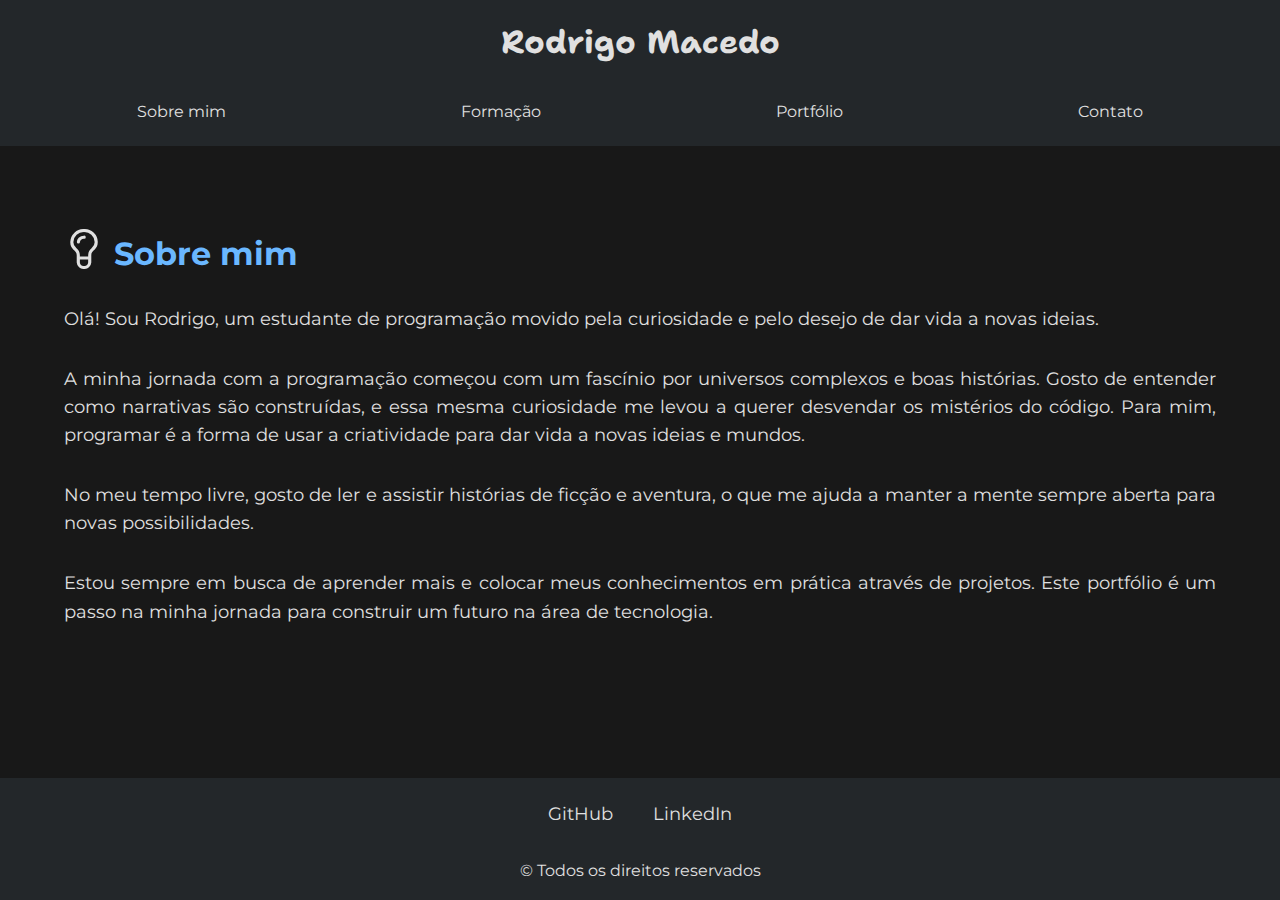
<file: index.html>
<!DOCTYPE html>
<html lang="en">
<head>
    <meta charset="UTF-8">
    <meta name="viewport" content="width=device-width, initial-scale=1.0">
    <title>Sobre mim</title>
    <link rel="stylesheet" href="css/style.css">
    <script src="js/script.js"></script>
</head>
<body>
    <div class="container">
        <!-- Cabeçalho -->
        <header>
            <h1>Rodrigo Macedo</h1>
            <nav id="menu">
                <ul>
                    <li><a href="index.html">Sobre mim</a></li>
                    <li><a href="/html/formacao.html">Formação</a></li>
                    <li><a href="/html/portfolio.html">Portfólio</a></li>
                    <li><a href="/html/contato.html">Contato</a></li>
                </ul>
            </nav>
        </header>

        <!-- Conteúdo principal -->
        <main>
            <section id="sobre">
                <!-- Usar uma div para alinhar o ícone e o título na mesma linha -->
                <div class="icone-titulo">
                    <svg xmlns="http://www.w3.org/2000/svg" width="40" height="40" viewBox="0 0 16 16">
                        <path fill="currentColor" d="M8 0a5.35 5.35 0 0 0-5.5 5.18c0 3.23 2.59 3.23 2.59 5.17v3.06A2.77 2.77 0 0 0 8 16a2.78 2.78 0 0 0 2.92-2.59v-3.06c0-1.94 2.59-1.94 2.59-5.17A5.35 5.35 0 0 0 8 0m0 14.75a1.54 1.54 0 0 1-1.65-1.34V12.2h3.31v1.21A1.55 1.55 0 0 1 8 14.75m3.1-7.16a3.75 3.75 0 0 0-1.43 2.76V11H6.34v-.6a3.75 3.75 0 0 0-1.43-2.81a2.87 2.87 0 0 1-1.16-2.41A4.1 4.1 0 0 1 8 1.25a4.1 4.1 0 0 1 4.25 3.93a2.87 2.87 0 0 1-1.16 2.41z"/><path fill="currentColor" d="M8 2.66a3 3 0 0 0-2.13.85a2.33 2.33 0 0 0-.73 1.69a.62.62 0 0 0 .62.63a.63.63 0 0 0 .63-.63a1.1 1.1 0 0 1 .36-.8A1.74 1.74 0 0 1 8 3.91a.63.63 0 1 0 0-1.25"/>
                    </svg>
                    <h2>Sobre mim</h2>
                </div>
                <p>Olá! Sou Rodrigo, um estudante de programação movido pela curiosidade e pelo desejo de dar vida a novas ideias.</p>
                <p>A minha jornada com a programação começou com um fascínio por universos complexos e boas histórias. Gosto de entender como narrativas são construídas, e essa mesma curiosidade me levou a querer desvendar os mistérios do código. Para mim, programar é a forma de usar a criatividade para dar vida a novas ideias e mundos.</p>
                <p>No meu tempo livre, gosto de ler e assistir histórias de ficção e aventura,  o que me ajuda a manter a mente sempre aberta para novas possibilidades.</p>
                <p>Estou sempre em busca de aprender mais e colocar meus conhecimentos em prática através de projetos. Este portfólio é um passo na minha jornada para construir um futuro na área de tecnologia.</p>
            </section>
        </main>
    </div>

    <!-- Rodapé com links -->
    <footer>
        <div id="links-finais">
            <!-- Links para o GitHub e LinkedIn-->
            <ul>
                <li><a href="https://github.com/RODRIGOAFK" target="_blank">GitHub</a></li> 
                <li><a href="https://www.linkedin.com/in/rodrigo-macedo-43222a307" target="_blank">LinkedIn</a></li>
                <!-- '_blank' para que o link seja aberto em outra aba -->
            </ul>
        </div>
        <p id="rodape">&copy; Todos os direitos reservados</p>

    </footer>
</body>
</html>
</file>
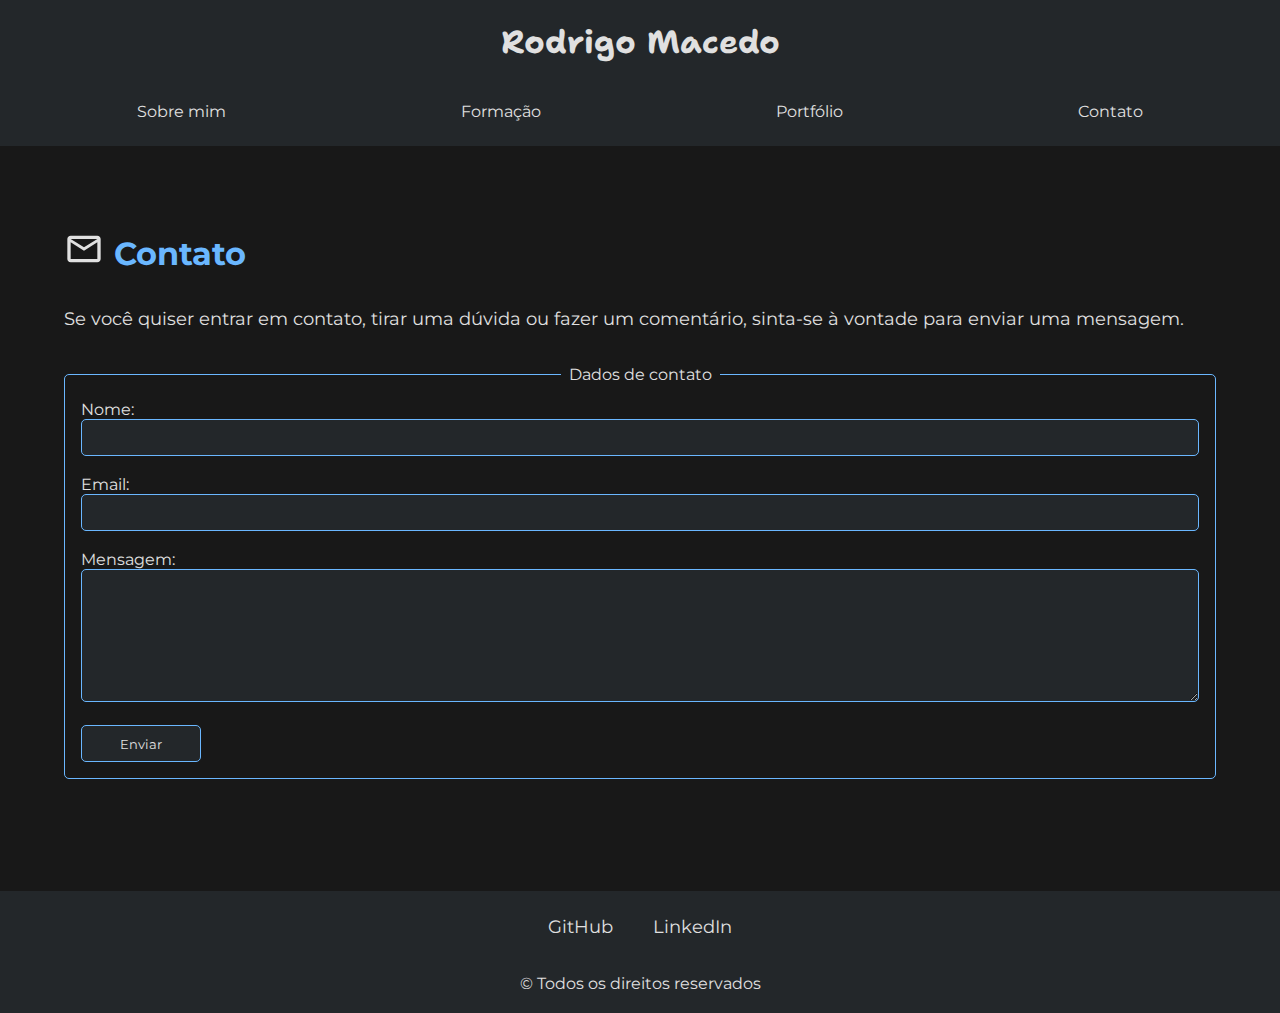
<file: contato.html>
<!DOCTYPE html>
<html lang="en">
<head>
    <meta charset="UTF-8">
    <meta name="viewport" content="width=device-width, initial-scale=1.0">
    <title>Contato</title>
    <link rel="stylesheet" href="css/style.css">
    <script src="js/script.js"></script>
</head>
<body>
    <div class="container">
        <!-- Cabeçalho -->
        <header>
            <h1>Rodrigo Macedo</h1>
            <nav id="menu">
                <ul>
                    <li><a href="index.html">Sobre mim</a></li>
                    <li><a href="formacao.html">Formação</a></li>
                    <li><a href="portfolio.html">Portfólio</a></li>
                    <li><a href="contato.html">Contato</a></li>
                </ul>
            </nav>
        </header>

        <!-- Conteúdo principal -->
        <main>
            <section id="contato">
                <div class="icone-titulo">
                    <svg xmlns="http://www.w3.org/2000/svg" width="40" height="40" viewBox="0 0 24 24">
                        <path fill="currentColor" d="M22 6c0-1.1-.9-2-2-2H4c-1.1 0-2 .9-2 2v12c0 1.1.9 2 2 2h16c1.1 0 2-.9 2-2zm-2 0l-8 5l-8-5zm0 12H4V8l8 5l8-5z" />
                    </svg>
                    <h2>Contato</h2> <br>
                </div>
                <p>Se você quiser entrar em contato, tirar uma dúvida ou fazer um comentário, sinta-se à vontade para enviar uma mensagem.</p>
                <form>
                    <!-- 'fieldset' cria uma borda ao redor do formulário -->
                    <fieldset>
                        <legend>Dados de contato</legend>
                        <label for="nome">Nome:</label> <br>
                        <input type="text" id="nome" name="nome"> <br><br>
                        <label for="email">Email:</label> <br>
                        <input type="email" id="email" name="email"> <br><br>
                        <label for="mensagem">Mensagem: </label> <br>
                        <textarea name="mensagem" id="mensagem" rows="7" cols="40"></textarea> <br><br>
                        <button id="botao" onclick="alertMensagem()">Enviar</button>
                        <!-- 'alertMensagem()' é uma função que está no script.js que mostra uma mensagem quando o usuário envia o formulário -->
                    </fieldset>
                </form>
            </section>
        </main>
    </div>

    <!-- Rodapé com links -->
    <footer>
        <div id="links-finais">
            <!-- Links para o GitHub e LinkedIn-->
            <ul>
                <li><a href="https://github.com/RODRIGOAFK" target="_blank">GitHub</a></li>
                <li><a href="https://www.linkedin.com/in/rodrigo-macedo-43222a307" target="_blank">LinkedIn</a></li>
            </ul>
        </div>
        <p id="rodape">&copy; Todos os direitos reservados</p>
    </footer>
</body>
</html>
</file>
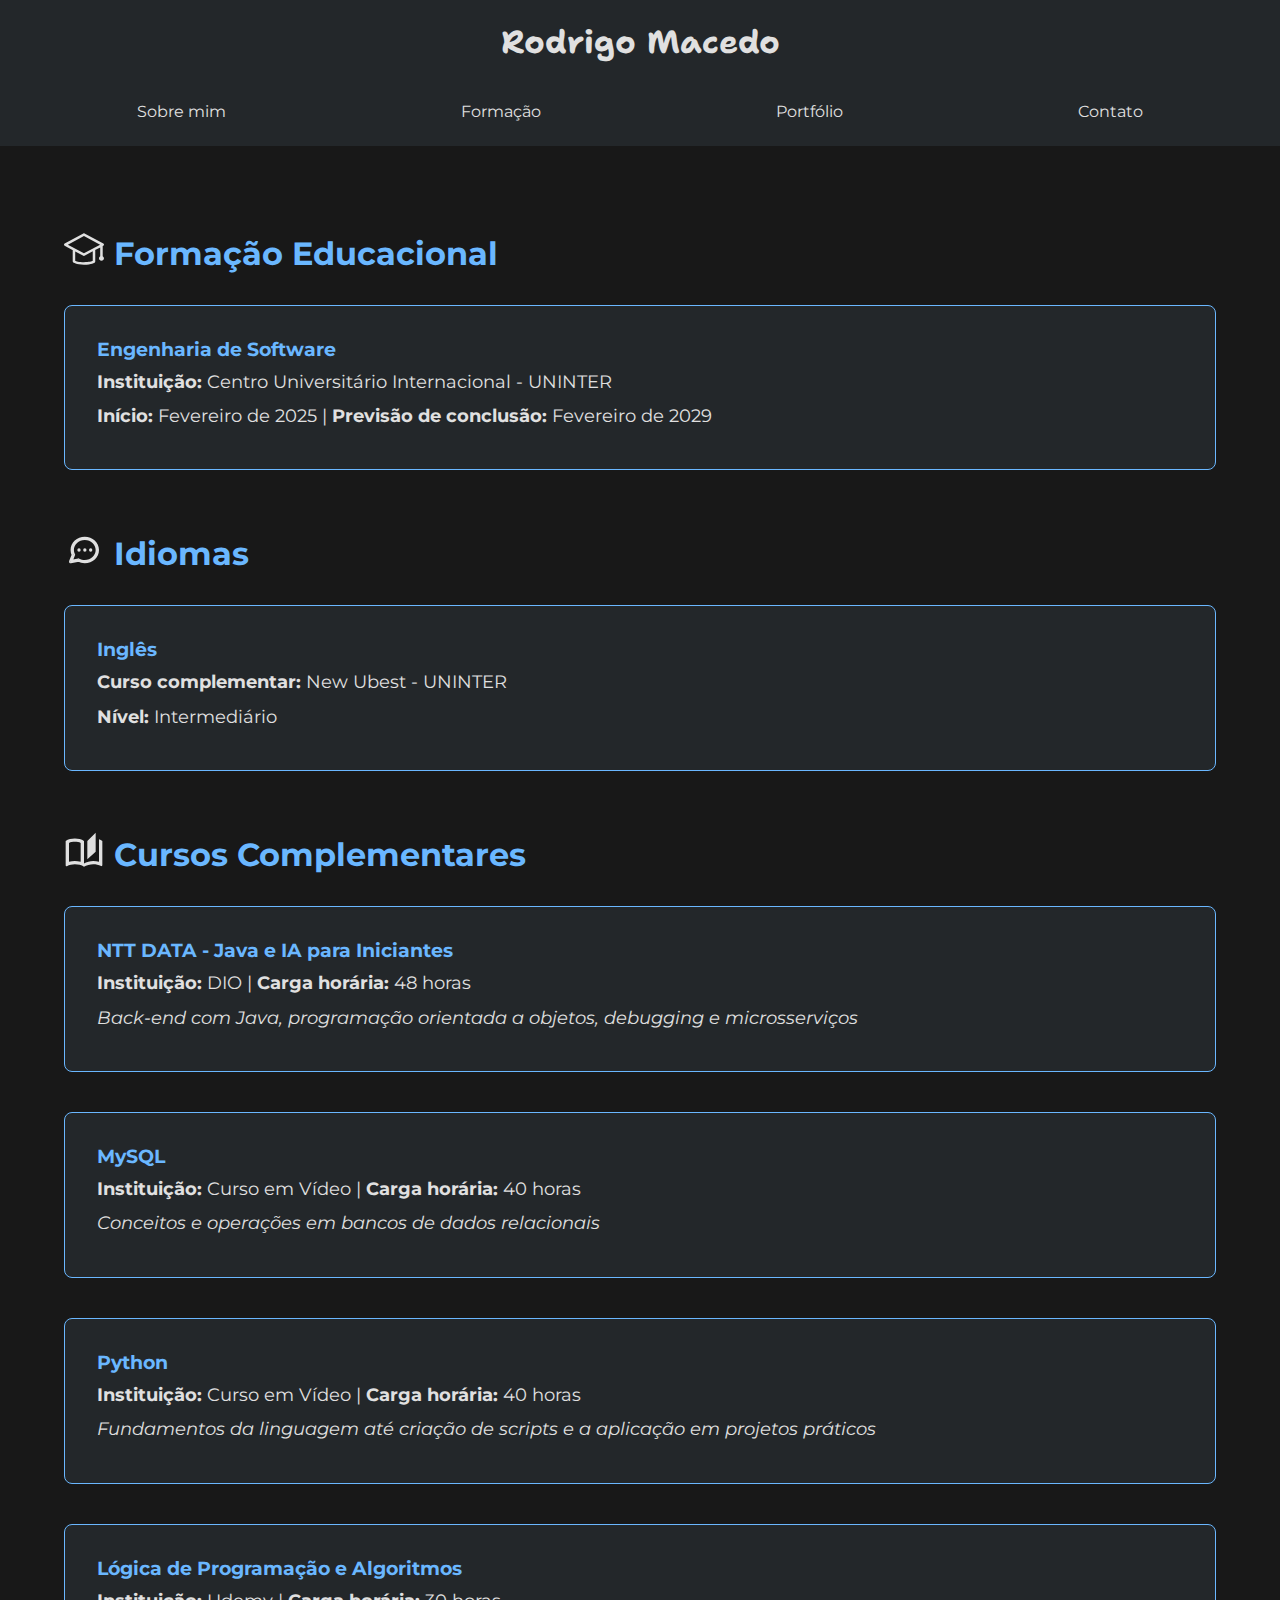
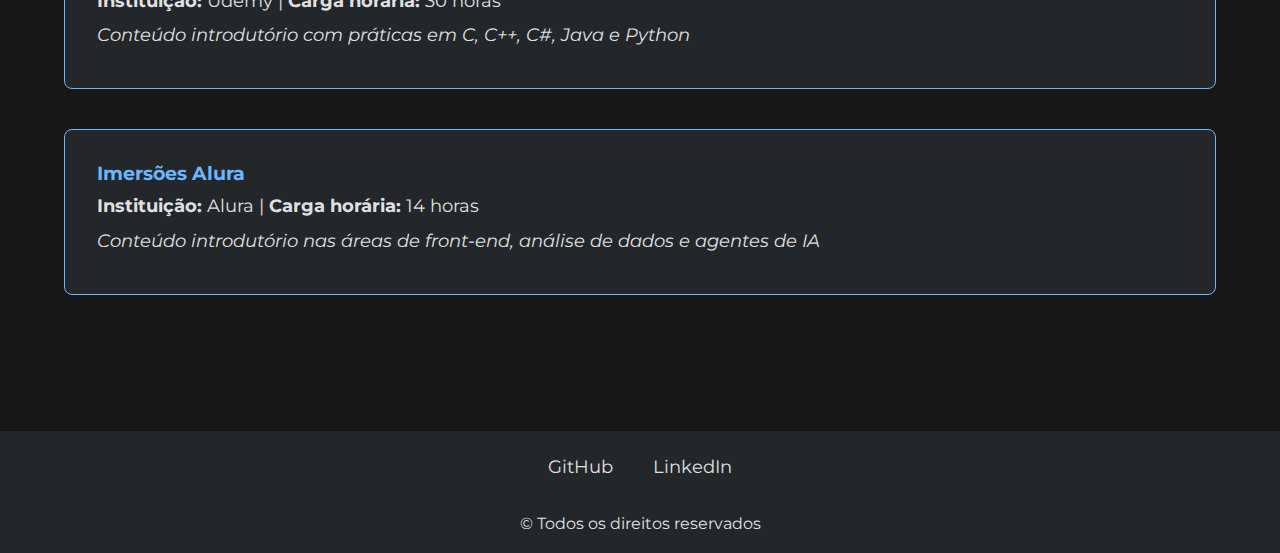
<file: formacao.html>
<!DOCTYPE html>
<html lang="en">

<head>
    <meta charset="UTF-8">
    <meta name="viewport" content="width=device-width, initial-scale=1.0">
    <title>Formação Educacional</title>
    <link rel="stylesheet" href="css/style.css">
    <script src="js/script.js"></script>
</head>

<body>
    <div class="container">
        <!-- Cabeçalho -->
        <header>
            <h1>Rodrigo Macedo</h1>
            <nav id="menu">
                <ul>
                    <li><a href="index.html">Sobre mim</a></li>
                    <li><a href="formacao.html">Formação</a></li>
                    <li><a href="portfolio.html">Portfólio</a></li>
                    <li><a href="contato.html">Contato</a></li>
                </ul>
            </nav>
        </header>

        <!-- Conteúdo principal -->
        <main>
            <section id="formacao">
                <div class="icone-titulo">
                    <svg xmlns="http://www.w3.org/2000/svg" width="40" height="40" viewBox="0 0 1024 1024">
                        <path fill="currentColor"
                            d="M990.848 696.304V438.16l16.096-8.496c10.464-5.44 17.055-16.225 17.183-28.032c.128-11.777-6.256-22.689-16.592-28.368l-481.44-257.6c-9.631-5.28-21.28-5.249-30.976.095l-478.8 257.92C6.126 379.36-.177 390.143-.113 401.84s6.496 22.4 16.817 27.97l210.384 111.983c-2.64 4.656-4.272 9.968-4.272 15.696v270.784a32.03 32.03 0 0 0 10.72 23.904c6.945 6.16 73.441 60.096 276.753 60.096c202.592 0 270.88-50.976 278-56.784c7.44-6.064 11.744-15.152 11.744-24.784V552.976c0-4.496-.944-8.768-2.608-12.64l129.424-68.369V696.48c-18.976 11.104-31.84 31.472-31.84 55.024c0 35.344 28.656 64 64 64s64-28.656 64-64c0-23.697-13.04-44.145-32.16-55.2zM736.031 812.368c-25.152 12.096-91.712 35.904-225.744 35.904c-134.88 0-199.936-25.344-223.472-37.536V573.6l207.808 110.624a31.9 31.9 0 0 0 15.184 3.84a31.7 31.7 0 0 0 14.816-3.664l211.408-111.664zM510.063 619.81l-411.6-218.561l412.32-220.976l413.6 220.336z" />
                    </svg>
                    <h2>Formação Educacional</h2>
                </div>
                <div class="formacao-item">
                    <h3>Engenharia de Software</h3>
                    <p><strong>Instituição:</strong> Centro Universitário Internacional - UNINTER</p>
                    <p><strong>Início:</strong> Fevereiro de 2025 | <strong>Previsão de conclusão:</strong>
                        Fevereiro de 2029</p>
                </div>
                <div class="icone-titulo">
                    <svg xmlns="http://www.w3.org/2000/svg" width="40" height="40" viewBox="0 0 24 24">
                        <g fill="currentColor">
                            <path
                                d="m4 19l-.93-.37a1 1 0 0 0 1.125 1.35zm4.706-.936l.474-.881l-.317-.17l-.352.07l.195.98zm-3.082-3.147l.93.37l.163-.414l-.196-.399zM19 12c0 3.246-2.853 6-6.53 6v2c4.641 0 8.53-3.514 8.53-8zM5.941 12c0-3.246 2.854-6 6.53-6V4C7.83 4 3.94 7.514 3.94 12h2zm6.53-6C16.147 6 19 8.754 19 12h2c0-4.486-3.889-8-8.53-8zm0 12c-1.205 0-2.328-.3-3.291-.817l-.948 1.761A8.9 8.9 0 0 0 12.471 20zm-8.276 1.98l4.706-.936l-.39-1.961l-4.706.936l.39 1.962zm2.326-5.506A5.6 5.6 0 0 1 5.94 12h-2c0 1.2.282 2.338.786 3.36zm-1.826.073L3.07 18.631l1.858.738l1.624-4.083l-1.858-.739z" />
                            <circle cx="9" cy="12" r="1" />
                            <circle cx="12.5" cy="12" r="1" />
                            <circle cx="16" cy="12" r="1" />
                        </g>
                    </svg>
                    <h2>Idiomas</h2>
                </div>
                <!-- Uma div em cada curso para criar blocos -->
                <div class="formacao-item">
                    <h3>Inglês</h3>
                    <p><strong>Curso complementar:</strong> New Ubest - UNINTER</p>
                    <p><strong>Nível:</strong> Intermediário</p>
                </div>
                <div class="icone-titulo">
                    <svg xmlns="http://www.w3.org/2000/svg" width="40" height="40" viewBox="0 0 24 24">
                        <path fill="currentColor"
                            d="m19 1l-5 5v11l5-4.5zm2 4v13.5c-1.1-.35-2.3-.5-3.5-.5c-1.7 0-4.15.65-5.5 1.5V6c-1.45-1.1-3.55-1.5-5.5-1.5S2.45 4.9 1 6v14.65c0 .25.25.5.5.5c.1 0 .15-.05.25-.05C3.1 20.45 5.05 20 6.5 20c1.95 0 4.05.4 5.5 1.5c1.35-.85 3.8-1.5 5.5-1.5c1.65 0 3.35.3 4.75 1.05c.1.05.15.05.25.05c.25 0 .5-.25.5-.5V6c-.6-.45-1.25-.75-2-1M10 18.41C8.75 18.09 7.5 18 6.5 18c-1.06 0-2.32.19-3.5.5V7.13c.91-.4 2.14-.63 3.5-.63s2.59.23 3.5.63z" />
                    </svg>
                    <h2>Cursos Complementares</h2>
                </div>
                <div class="formacao-item">
                    <h3>NTT DATA - Java e IA para Iniciantes</h3>
                    <p><strong>Instituição:</strong> DIO | <strong>Carga horária:</strong> 48 horas</p>
                    <p><em>Back-end com Java, programação orientada a objetos, debugging e
                        microsserviços</em></p>
                </div>
                <div class="formacao-item">
                    <h3>MySQL</h3>
                    <p><strong>Instituição:</strong> Curso em Vídeo | <strong>Carga horária:</strong> 40 horas</p>
                    <p><em>Conceitos e operações em bancos de dados relacionais</em></p>
                </div>
                <div class="formacao-item">
                    <h3>Python</h3>
                    <p><strong>Instituição:</strong> Curso em Vídeo | <strong>Carga horária:</strong> 40 horas</p>
                    <p><em>Fundamentos da linguagem até criação de scripts e a aplicação em projetos práticos</em></p>
                </div>
                <div class="formacao-item">
                    <h3>Lógica de Programação e Algoritmos</h3>
                    <p><strong>Instituição:</strong> Udemy | <strong>Carga horária:</strong> 30 horas</p>
                    <p><em>Conteúdo introdutório com práticas em C, C++, C#, Java e Python</em></p>
                </div>
                <div class="formacao-item">
                    <h3>Imersões Alura</h3>
                    <p><strong>Instituição:</strong> Alura | <strong>Carga horária:</strong> 14 horas</p>
                    <p><em>Conteúdo introdutório nas áreas de front-end, análise de dados e agentes de
                        IA</em></p>
                </div>
    
            </section>
        </main>
    </div>
    
    <!-- Rodapé com links -->
    <footer>
        <div id="links-finais">
            <!-- Links para o GitHub e LinkedIn-->
            <ul>
                <li><a href="https://github.com/RODRIGOAFK" target="_blank">GitHub</a></li>
                <li><a href="https://www.linkedin.com/in/rodrigo-macedo-43222a307" target="_blank">LinkedIn</a></li>
            </ul>
        </div>
        <p id="rodape">&copy; Todos os direitos reservados</p>
    </footer>
</body>

</html>
</file>
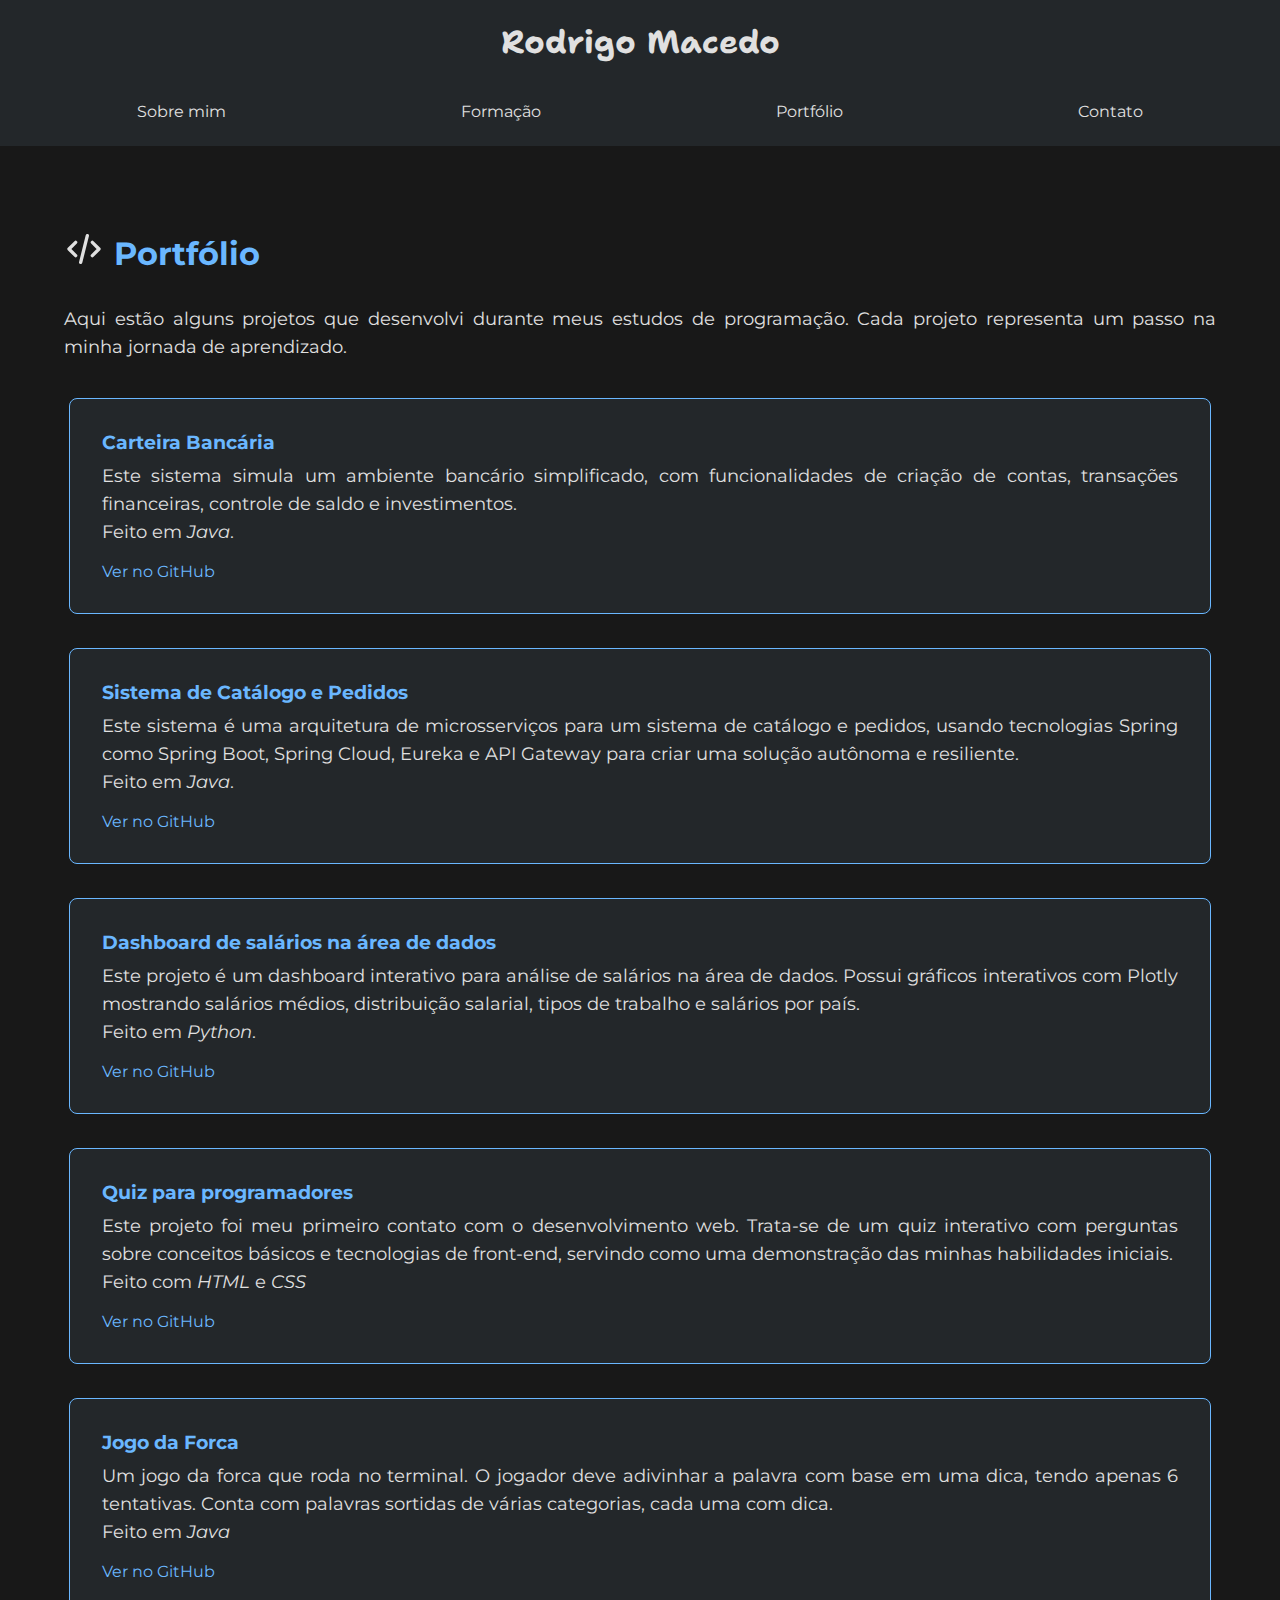
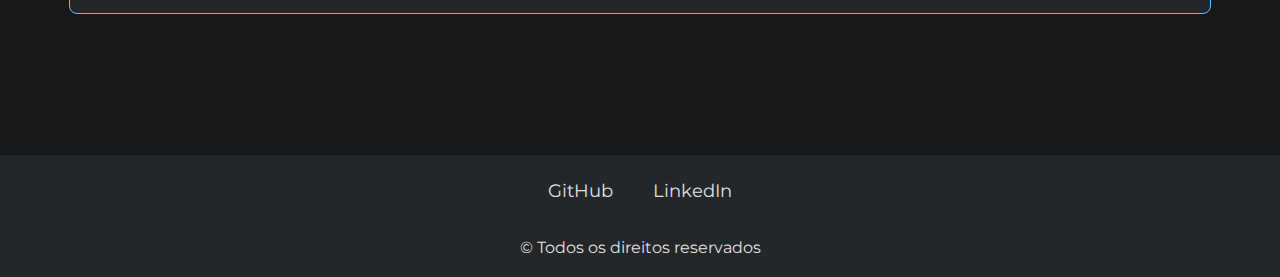
<file: portfolio.html>
<!DOCTYPE html>
<html lang="en">
<head>
    <meta charset="UTF-8">
    <meta name="viewport" content="width=device-width, initial-scale=1.0">
    <title>Portfólio</title>
    <link rel="stylesheet" href="css/style.css">
    <script src="js/script.js"></script>
</head>
<body>
    <div class="container">
        <!-- Cabeçalho -->
        <header>
            <h1>Rodrigo Macedo</h1>
            <nav id="menu">
                <ul>
                    <li><a href="index.html">Sobre mim</a></li>
                    <li><a href="formacao.html">Formação</a></li>
                    <li><a href="portfolio.html">Portfólio</a></li>
                    <li><a href="contato.html">Contato</a></li>
                </ul>
            </nav>
        </header>

        <!-- Conteúdo principal -->
        <main>
            <section id="portfolio">
                <div class="icone-titulo">
                    <svg xmlns="http://www.w3.org/2000/svg" width="40" height="40" viewBox="0 0 24 24">
                    <path fill="none" stroke="currentColor" stroke-linecap="round" stroke-linejoin="round" stroke-width="2" d="m7 8l-4 4l4 4m10-8l4 4l-4 4M14 4l-4 16" />
                    </svg>
                    <h2>Portfólio</h2>
                </div>
                <p>Aqui estão alguns projetos que desenvolvi durante meus estudos de programação. Cada projeto representa um passo na minha jornada de aprendizado.</p>
                <ul>
                    <li>
                        <div class="projeto">
                            <h3>Carteira Bancária</h3>
                            <p>Este sistema simula um ambiente bancário simplificado, com funcionalidades de criação de contas, transações financeiras, controle de saldo e investimentos. <br>Feito em <em>Java</em>.</p>
                            <a href="https://github.com/rodrigoafk/java-bank" target="_blank">Ver no GitHub</a>
                        </div>
                    </li>
                    <li>
                        <div class="projeto">
                            <h3>Sistema de Catálogo e Pedidos</h3>
                            <p>Este sistema é uma arquitetura de microsserviços para um sistema de catálogo e pedidos, usando tecnologias Spring como Spring Boot, Spring Cloud, Eureka e API Gateway para criar uma solução autônoma e resiliente. <br>Feito em <em>Java</em>.</p>
                            <a href="https://github.com/rodrigoafk/desafio-microsservicos-ntt-data" target="_blank">Ver no GitHub</a>
                        </div>
                    </li>
                    <li>
                        <div class="projeto">
                            <h3>Dashboard de salários na área de dados</h3>
                            <p>Este projeto é um dashboard interativo para análise de salários na área de dados. Possui gráficos interativos com Plotly mostrando salários médios, distribuição salarial, tipos de trabalho e salários por país. <br> Feito em <em>Python</em>.</p>
                            <a href="https://github.com/rodrigoafk/data-salaries-dashboard" target="_blank">Ver no GitHub</a>
                        </div>
                    </li>
                    <li>
                        <div class="projeto">
                            <h3>Quiz para programadores</h3>
                            <p>Este projeto foi meu primeiro contato com o desenvolvimento web. Trata-se de um quiz interativo com perguntas sobre conceitos básicos e tecnologias de front-end, servindo como uma demonstração das minhas habilidades iniciais. <br> Feito com <em><abbr title="HyperText Markup Language">HTML</abbr></em> e <em><abbr title="Cascading Style Sheets">CSS</abbr></em></p>
                            <!-- A tag 'abbr' mostra o significado de palavras abreviadas quando o usuário passa o mouse -->
                            <a href="https://github.com/rodrigoafk/quiz_programadores" target="_blank">Ver no GitHub</a>
                        </div>
                    </li>
                    <li>
                        <div class="projeto">
                            <h3>Jogo da Forca</h3>
                            <p>Um jogo da forca que roda no terminal. O jogador deve adivinhar a palavra com base em uma dica, tendo apenas 6 tentativas. Conta com palavras sortidas de várias categorias, cada uma com dica. <br> Feito em <em>Java</em></p>
                            <a href="https://github.com/rodrigoafk/hangman-game" target="_blank">Ver no GitHub</a>
                        </div>
                    </li>
                </ul>
            </section>
        </main>
    </div>


    <!-- Rodapé com links -->
    <footer>
        <div id="links-finais">
            <!-- Links para o GitHub e LinkedIn-->
            <ul>
                <li><a href="https://github.com/RODRIGOAFK" target="_blank">GitHub</a></li>
                <li><a href="https://www.linkedin.com/in/rodrigo-macedo-43222a307" target="_blank">LinkedIn</a></li>
            </ul>
        </div>
        <p id="rodape">&copy; Todos os direitos reservados</p>
    </footer>
</body>
</html>
</file>
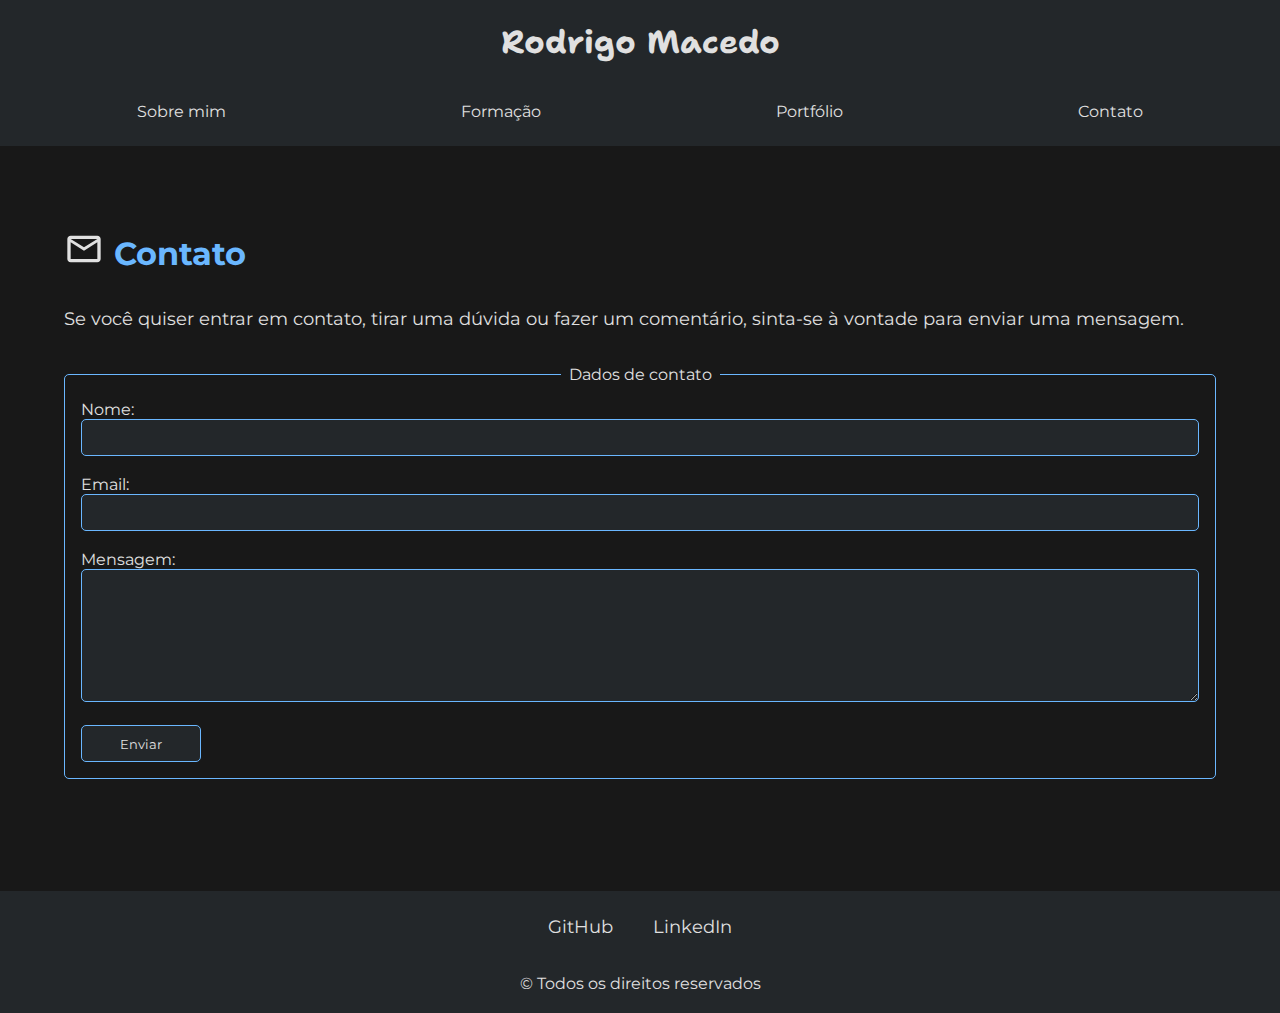
<file: html/contato.html>
<!DOCTYPE html>
<html lang="en">
<head>
    <meta charset="UTF-8">
    <meta name="viewport" content="width=device-width, initial-scale=1.0">
    <title>Contato</title>
    <link rel="stylesheet" href="/css/style.css">
    <script src="/js/script.js"></script>
</head>
<body>
    <div class="container">
        <!-- Cabeçalho -->
        <header>
            <h1>Rodrigo Macedo</h1>
            <nav id="menu">
                <ul>
                    <li><a href="/index.html">Sobre mim</a></li>
                    <li><a href="formacao.html">Formação</a></li>
                    <li><a href="portfolio.html">Portfólio</a></li>
                    <li><a href="contato.html">Contato</a></li>
                </ul>
            </nav>
        </header>

        <!-- Conteúdo principal -->
        <main>
            <section id="contato">
                <div class="icone-titulo">
                    <svg xmlns="http://www.w3.org/2000/svg" width="40" height="40" viewBox="0 0 24 24">
                        <path fill="currentColor" d="M22 6c0-1.1-.9-2-2-2H4c-1.1 0-2 .9-2 2v12c0 1.1.9 2 2 2h16c1.1 0 2-.9 2-2zm-2 0l-8 5l-8-5zm0 12H4V8l8 5l8-5z" />
                    </svg>
                    <h2>Contato</h2> <br>
                </div>
                <p>Se você quiser entrar em contato, tirar uma dúvida ou fazer um comentário, sinta-se à vontade para enviar uma mensagem.</p>
                <form>
                    <!-- 'fieldset' cria uma borda ao redor do formulário -->
                    <fieldset>
                        <legend>Dados de contato</legend>
                        <label for="nome">Nome:</label> <br>
                        <input type="text" id="nome" name="nome"> <br><br>
                        <label for="email">Email:</label> <br>
                        <input type="email" id="email" name="email"> <br><br>
                        <label for="mensagem">Mensagem: </label> <br>
                        <textarea name="mensagem" id="mensagem" rows="7" cols="40"></textarea> <br><br>
                        <button id="botao" onclick="alertMensagem()">Enviar</button>
                        <!-- 'alertMensagem()' é uma função que está no script.js que mostra uma mensagem quando o usuário envia o formulário -->
                    </fieldset>
                </form>
            </section>
        </main>
    </div>

    <!-- Rodapé com links -->
    <footer>
        <div id="links-finais">
            <!-- Links para o GitHub e LinkedIn-->
            <ul>
                <li><a href="https://github.com/RODRIGOAFK" target="_blank">GitHub</a></li>
                <li><a href="https://www.linkedin.com/in/rodrigo-macedo-43222a307" target="_blank">LinkedIn</a></li>
            </ul>
        </div>
        <p id="rodape">&copy; Todos os direitos reservados</p>
    </footer>
</body>
</html>
</file>
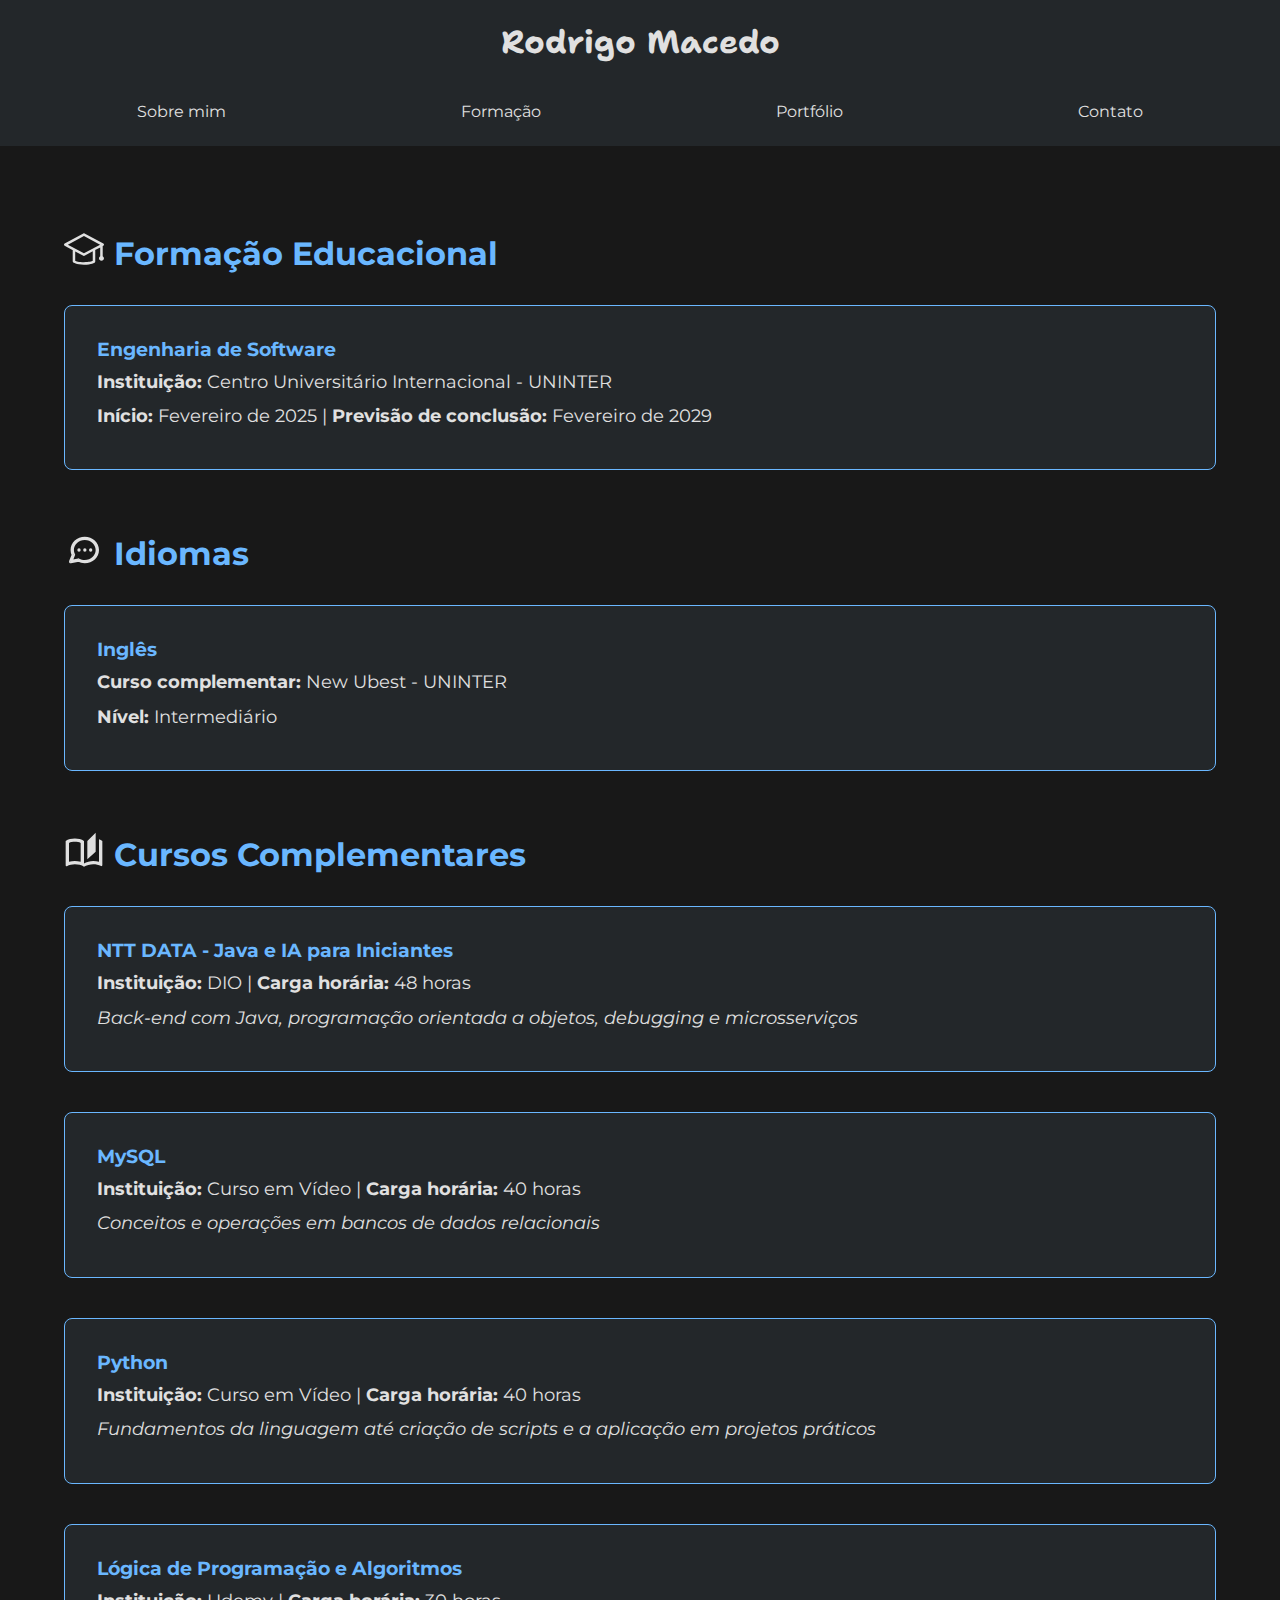
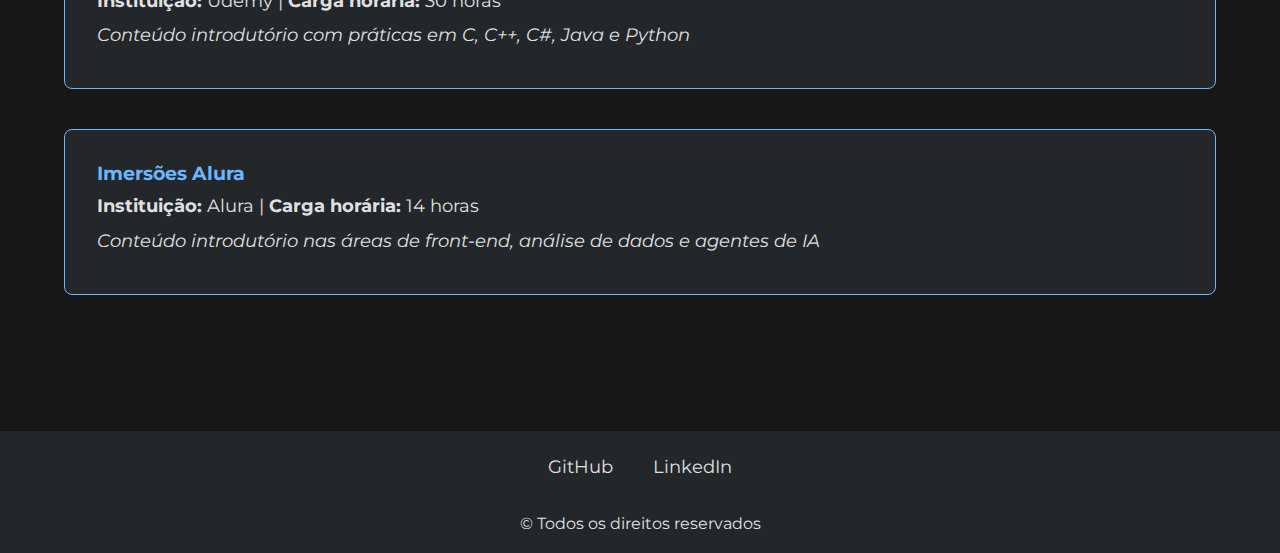
<file: html/formacao.html>
<!DOCTYPE html>
<html lang="en">

<head>
    <meta charset="UTF-8">
    <meta name="viewport" content="width=device-width, initial-scale=1.0">
    <title>Formação Educacional</title>
    <link rel="stylesheet" href="/css/style.css">
    <script src="/js/script.js"></script>
</head>

<body>
    <div class="container">
        <!-- Cabeçalho -->
        <header>
            <h1>Rodrigo Macedo</h1>
            <nav id="menu">
                <ul>
                    <li><a href="/index.html">Sobre mim</a></li>
                    <li><a href="formacao.html">Formação</a></li>
                    <li><a href="portfolio.html">Portfólio</a></li>
                    <li><a href="contato.html">Contato</a></li>
                </ul>
            </nav>
        </header>

        <!-- Conteúdo principal -->
        <main>
            <section id="formacao">
                <div class="icone-titulo">
                    <svg xmlns="http://www.w3.org/2000/svg" width="40" height="40" viewBox="0 0 1024 1024">
                        <path fill="currentColor"
                            d="M990.848 696.304V438.16l16.096-8.496c10.464-5.44 17.055-16.225 17.183-28.032c.128-11.777-6.256-22.689-16.592-28.368l-481.44-257.6c-9.631-5.28-21.28-5.249-30.976.095l-478.8 257.92C6.126 379.36-.177 390.143-.113 401.84s6.496 22.4 16.817 27.97l210.384 111.983c-2.64 4.656-4.272 9.968-4.272 15.696v270.784a32.03 32.03 0 0 0 10.72 23.904c6.945 6.16 73.441 60.096 276.753 60.096c202.592 0 270.88-50.976 278-56.784c7.44-6.064 11.744-15.152 11.744-24.784V552.976c0-4.496-.944-8.768-2.608-12.64l129.424-68.369V696.48c-18.976 11.104-31.84 31.472-31.84 55.024c0 35.344 28.656 64 64 64s64-28.656 64-64c0-23.697-13.04-44.145-32.16-55.2zM736.031 812.368c-25.152 12.096-91.712 35.904-225.744 35.904c-134.88 0-199.936-25.344-223.472-37.536V573.6l207.808 110.624a31.9 31.9 0 0 0 15.184 3.84a31.7 31.7 0 0 0 14.816-3.664l211.408-111.664zM510.063 619.81l-411.6-218.561l412.32-220.976l413.6 220.336z" />
                    </svg>
                    <h2>Formação Educacional</h2>
                </div>
                <div class="formacao-item">
                    <h3>Engenharia de Software</h3>
                    <p><strong>Instituição:</strong> Centro Universitário Internacional - UNINTER</p>
                    <p><strong>Início:</strong> Fevereiro de 2025 | <strong>Previsão de conclusão:</strong>
                        Fevereiro de 2029</p>
                </div>
                <div class="icone-titulo">
                    <svg xmlns="http://www.w3.org/2000/svg" width="40" height="40" viewBox="0 0 24 24">
                        <g fill="currentColor">
                            <path
                                d="m4 19l-.93-.37a1 1 0 0 0 1.125 1.35zm4.706-.936l.474-.881l-.317-.17l-.352.07l.195.98zm-3.082-3.147l.93.37l.163-.414l-.196-.399zM19 12c0 3.246-2.853 6-6.53 6v2c4.641 0 8.53-3.514 8.53-8zM5.941 12c0-3.246 2.854-6 6.53-6V4C7.83 4 3.94 7.514 3.94 12h2zm6.53-6C16.147 6 19 8.754 19 12h2c0-4.486-3.889-8-8.53-8zm0 12c-1.205 0-2.328-.3-3.291-.817l-.948 1.761A8.9 8.9 0 0 0 12.471 20zm-8.276 1.98l4.706-.936l-.39-1.961l-4.706.936l.39 1.962zm2.326-5.506A5.6 5.6 0 0 1 5.94 12h-2c0 1.2.282 2.338.786 3.36zm-1.826.073L3.07 18.631l1.858.738l1.624-4.083l-1.858-.739z" />
                            <circle cx="9" cy="12" r="1" />
                            <circle cx="12.5" cy="12" r="1" />
                            <circle cx="16" cy="12" r="1" />
                        </g>
                    </svg>
                    <h2>Idiomas</h2>
                </div>
                <!-- Uma div em cada curso para criar blocos -->
                <div class="formacao-item">
                    <h3>Inglês</h3>
                    <p><strong>Curso complementar:</strong> New Ubest - UNINTER</p>
                    <p><strong>Nível:</strong> Intermediário</p>
                </div>
                <div class="icone-titulo">
                    <svg xmlns="http://www.w3.org/2000/svg" width="40" height="40" viewBox="0 0 24 24">
                        <path fill="currentColor"
                            d="m19 1l-5 5v11l5-4.5zm2 4v13.5c-1.1-.35-2.3-.5-3.5-.5c-1.7 0-4.15.65-5.5 1.5V6c-1.45-1.1-3.55-1.5-5.5-1.5S2.45 4.9 1 6v14.65c0 .25.25.5.5.5c.1 0 .15-.05.25-.05C3.1 20.45 5.05 20 6.5 20c1.95 0 4.05.4 5.5 1.5c1.35-.85 3.8-1.5 5.5-1.5c1.65 0 3.35.3 4.75 1.05c.1.05.15.05.25.05c.25 0 .5-.25.5-.5V6c-.6-.45-1.25-.75-2-1M10 18.41C8.75 18.09 7.5 18 6.5 18c-1.06 0-2.32.19-3.5.5V7.13c.91-.4 2.14-.63 3.5-.63s2.59.23 3.5.63z" />
                    </svg>
                    <h2>Cursos Complementares</h2>
                </div>
                <div class="formacao-item">
                    <h3>NTT DATA - Java e IA para Iniciantes</h3>
                    <p><strong>Instituição:</strong> DIO | <strong>Carga horária:</strong> 48 horas</p>
                    <p><em>Back-end com Java, programação orientada a objetos, debugging e
                        microsserviços</em></p>
                </div>
                <div class="formacao-item">
                    <h3>MySQL</h3>
                    <p><strong>Instituição:</strong> Curso em Vídeo | <strong>Carga horária:</strong> 40 horas</p>
                    <p><em>Conceitos e operações em bancos de dados relacionais</em></p>
                </div>
                <div class="formacao-item">
                    <h3>Python</h3>
                    <p><strong>Instituição:</strong> Curso em Vídeo | <strong>Carga horária:</strong> 40 horas</p>
                    <p><em>Fundamentos da linguagem até criação de scripts e a aplicação em projetos práticos</em></p>
                </div>
                <div class="formacao-item">
                    <h3>Lógica de Programação e Algoritmos</h3>
                    <p><strong>Instituição:</strong> Udemy | <strong>Carga horária:</strong> 30 horas</p>
                    <p><em>Conteúdo introdutório com práticas em C, C++, C#, Java e Python</em></p>
                </div>
                <div class="formacao-item">
                    <h3>Imersões Alura</h3>
                    <p><strong>Instituição:</strong> Alura | <strong>Carga horária:</strong> 14 horas</p>
                    <p><em>Conteúdo introdutório nas áreas de front-end, análise de dados e agentes de
                        IA</em></p>
                </div>
    
            </section>
        </main>
    </div>
    
    <!-- Rodapé com links -->
    <footer>
        <div id="links-finais">
            <!-- Links para o GitHub e LinkedIn-->
            <ul>
                <li><a href="https://github.com/RODRIGOAFK" target="_blank">GitHub</a></li>
                <li><a href="https://www.linkedin.com/in/rodrigo-macedo-43222a307" target="_blank">LinkedIn</a></li>
            </ul>
        </div>
        <p id="rodape">&copy; Todos os direitos reservados</p>
    </footer>
</body>

</html>
</file>
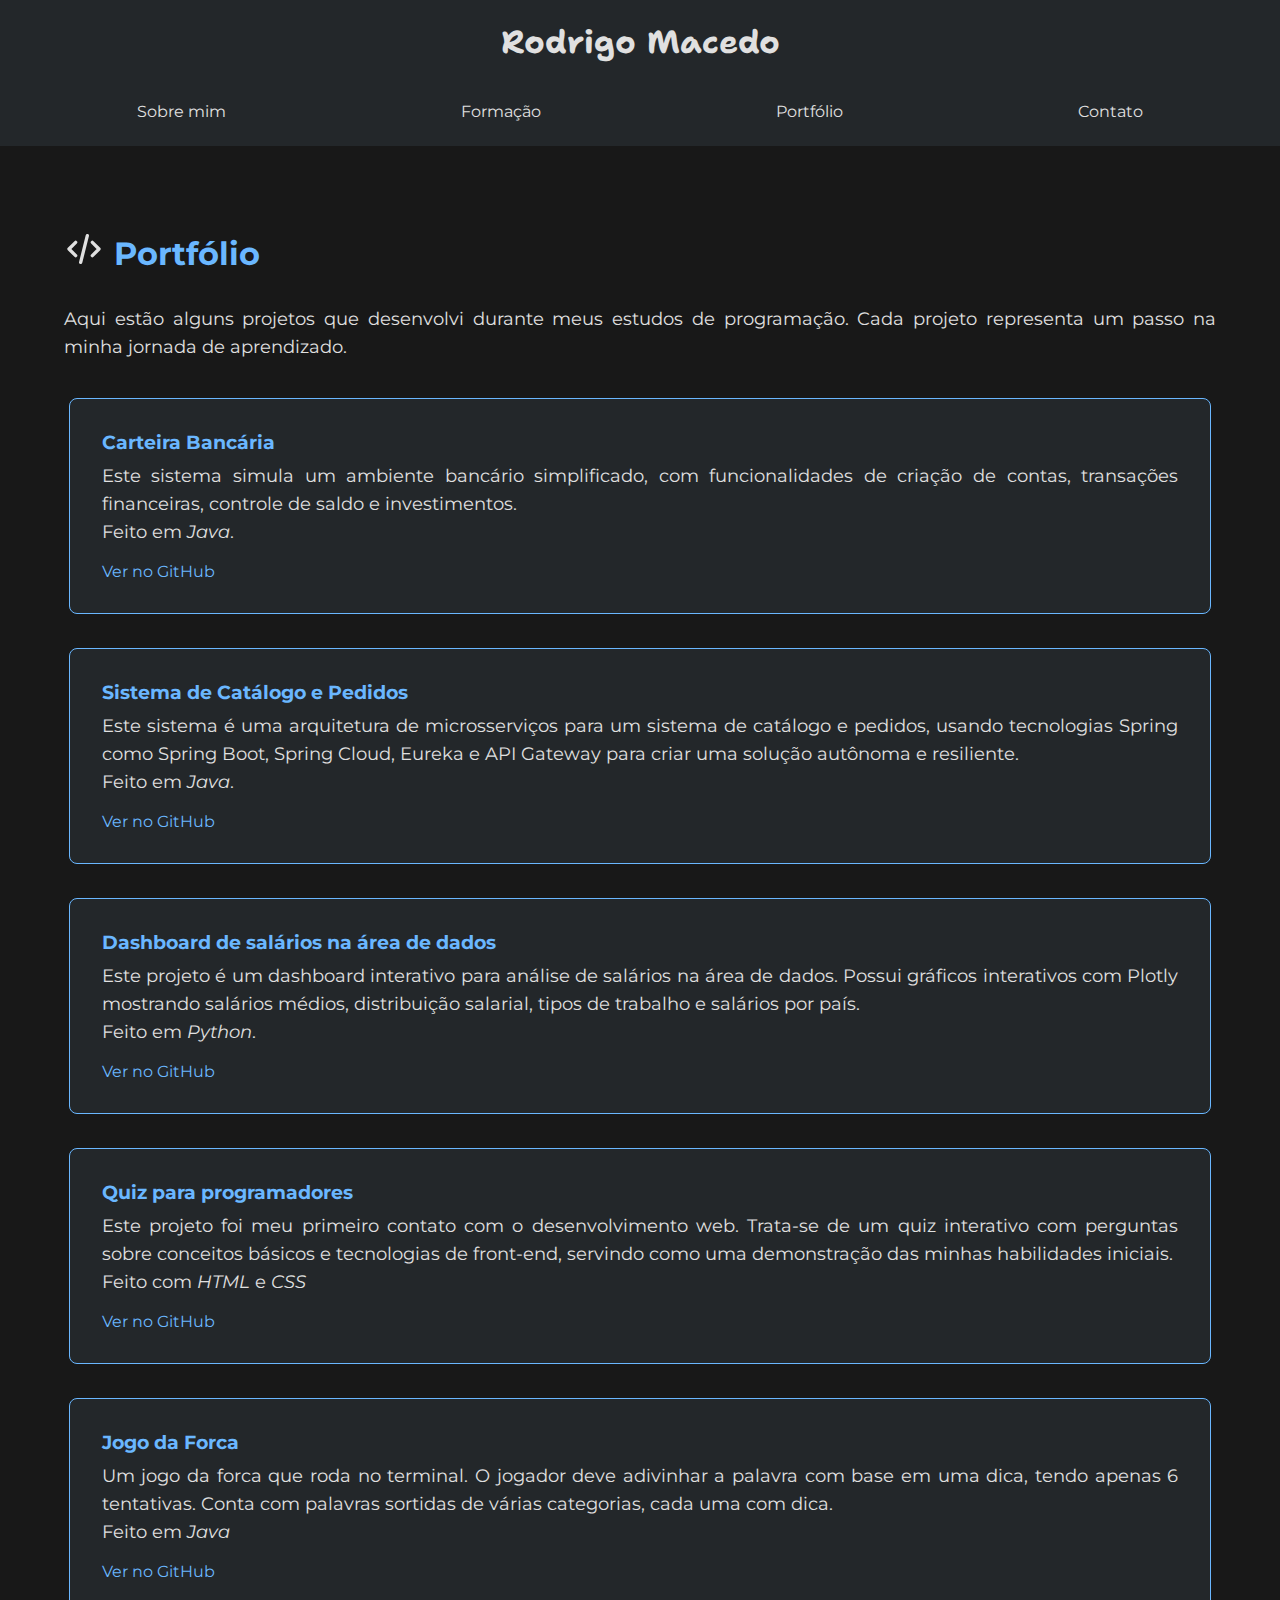
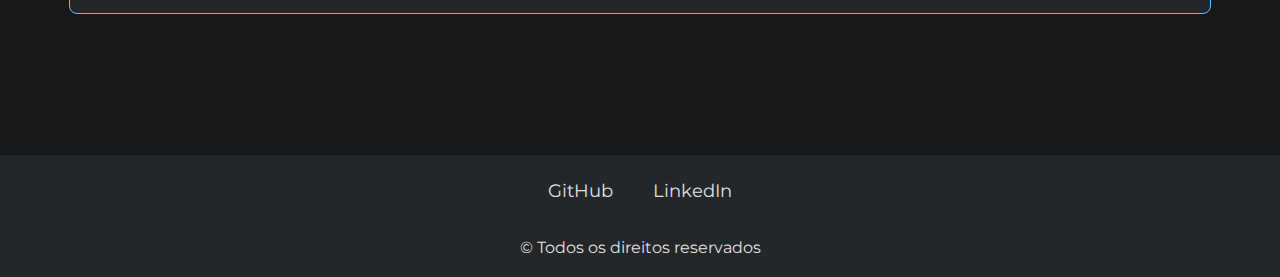
<file: html/portfolio.html>
<!DOCTYPE html>
<html lang="en">
<head>
    <meta charset="UTF-8">
    <meta name="viewport" content="width=device-width, initial-scale=1.0">
    <title>Portfólio</title>
    <link rel="stylesheet" href="/css/style.css">
    <script src="/js/script.js"></script>
</head>
<body>
    <div class="container">
        <!-- Cabeçalho -->
        <header>
            <h1>Rodrigo Macedo</h1>
            <nav id="menu">
                <ul>
                    <li><a href="/index.html">Sobre mim</a></li>
                    <li><a href="formacao.html">Formação</a></li>
                    <li><a href="portfolio.html">Portfólio</a></li>
                    <li><a href="contato.html">Contato</a></li>
                </ul>
            </nav>
        </header>

        <!-- Conteúdo principal -->
        <main>
            <section id="portfolio">
                <div class="icone-titulo">
                    <svg xmlns="http://www.w3.org/2000/svg" width="40" height="40" viewBox="0 0 24 24">
                    <path fill="none" stroke="currentColor" stroke-linecap="round" stroke-linejoin="round" stroke-width="2" d="m7 8l-4 4l4 4m10-8l4 4l-4 4M14 4l-4 16" />
                    </svg>
                    <h2>Portfólio</h2>
                </div>
                <p>Aqui estão alguns projetos que desenvolvi durante meus estudos de programação. Cada projeto representa um passo na minha jornada de aprendizado.</p>
                <ul>
                    <li>
                        <div class="projeto">
                            <h3>Carteira Bancária</h3>
                            <p>Este sistema simula um ambiente bancário simplificado, com funcionalidades de criação de contas, transações financeiras, controle de saldo e investimentos. <br>Feito em <em>Java</em>.</p>
                            <a href="https://github.com/rodrigoafk/java-bank" target="_blank">Ver no GitHub</a>
                        </div>
                    </li>
                    <li>
                        <div class="projeto">
                            <h3>Sistema de Catálogo e Pedidos</h3>
                            <p>Este sistema é uma arquitetura de microsserviços para um sistema de catálogo e pedidos, usando tecnologias Spring como Spring Boot, Spring Cloud, Eureka e API Gateway para criar uma solução autônoma e resiliente. <br>Feito em <em>Java</em>.</p>
                            <a href="https://github.com/rodrigoafk/desafio-microsservicos-ntt-data" target="_blank">Ver no GitHub</a>
                        </div>
                    </li>
                    <li>
                        <div class="projeto">
                            <h3>Dashboard de salários na área de dados</h3>
                            <p>Este projeto é um dashboard interativo para análise de salários na área de dados. Possui gráficos interativos com Plotly mostrando salários médios, distribuição salarial, tipos de trabalho e salários por país. <br> Feito em <em>Python</em>.</p>
                            <a href="https://github.com/rodrigoafk/data-salaries-dashboard" target="_blank">Ver no GitHub</a>
                        </div>
                    </li>
                    <li>
                        <div class="projeto">
                            <h3>Quiz para programadores</h3>
                            <p>Este projeto foi meu primeiro contato com o desenvolvimento web. Trata-se de um quiz interativo com perguntas sobre conceitos básicos e tecnologias de front-end, servindo como uma demonstração das minhas habilidades iniciais. <br> Feito com <em><abbr title="HyperText Markup Language">HTML</abbr></em> e <em><abbr title="Cascading Style Sheets">CSS</abbr></em></p>
                            <!-- A tag 'abbr' mostra o significado de palavras abreviadas quando o usuário passa o mouse -->
                            <a href="https://github.com/rodrigoafk/quiz_programadores" target="_blank">Ver no GitHub</a>
                        </div>
                    </li>
                    <li>
                        <div class="projeto">
                            <h3>Jogo da Forca</h3>
                            <p>Um jogo da forca que roda no terminal. O jogador deve adivinhar a palavra com base em uma dica, tendo apenas 6 tentativas. Conta com palavras sortidas de várias categorias, cada uma com dica. <br> Feito em <em>Java</em></p>
                            <a href="https://github.com/rodrigoafk/hangman-game" target="_blank">Ver no GitHub</a>
                        </div>
                    </li>
                </ul>
            </section>
        </main>
    </div>


    <!-- Rodapé com links -->
    <footer>
        <div id="links-finais">
            <!-- Links para o GitHub e LinkedIn-->
            <ul>
                <li><a href="https://github.com/RODRIGOAFK" target="_blank">GitHub</a></li>
                <li><a href="https://www.linkedin.com/in/rodrigo-macedo-43222a307" target="_blank">LinkedIn</a></li>
            </ul>
        </div>
        <p id="rodape">&copy; Todos os direitos reservados</p>
    </footer>
</body>
</html>
</file>
<file: css/style.css>
/*  Importando fontes  */
@import url('https://fonts.googleapis.com/css2?family=Shantell+Sans:ital,wght@0,300..800;1,300..800&display=swap');
@import url('https://fonts.googleapis.com/css2?family=Montserrat:ital,wght@0,100..900;1,100..900&display=swap');


/*  Limpa formatações  */
* {
    margin: 0;
    padding: 0;
    box-sizing: border-box;
    font-family: "Montserrat", sans-serif;
}

/*  Estilo geral  */
body {
    background-color: #181818;
    color: #e0e0e0;
    display: flex;
    flex-direction: column;
    gap: 1.5rem;
    min-height: 100vh;
}

h1 {
    font-family: "Shantell Sans", cursive;
    margin-bottom: 24px;
}

section p {
    font-size: 1.1rem;
    line-height: 1.6;
    margin-bottom: 1rem;
    text-align: justify;
}

a {
    text-decoration: none;
    color: #6ab7ff;
}

h2 {
    color: #6ab7ff;
    font-size: 2rem;
    font-weight: 700;
    margin-top: 24px;
    margin-bottom: 16px;
    display: inline-block;
    vertical-align: super;
}

/*  Cabeçalho  */
header {
    background-color: #23272a;
    padding: 20px;
    color: #e0e0e0;
    text-align: center;
    display: flex;
    flex-direction: column;
    
}

nav ul {
    display: flex;
    justify-content: space-around;
    list-style: none;
    padding: 0;
    margin: 10px 0 0 0;
}

nav a:link, nav a:visited {
    color: #e0e0e0;
    padding: 8px 12px;
    border-radius: 4px;

}

/*  Altera a cor quando o usuário passa o mouse  */
nav a:hover{
    color: #6ab7ff;
    background: #2c2f34;
    text-decoration: none;
}

main {
    padding: 4rem;
}

section {
    display: flex;
    flex-direction: column;
    gap: 1rem;
}



.container {
    flex: 1;
}

.icone-titulo {
    display: flex;
    align-items: center;
    gap: 10px;
}

ul {
    list-style-type: none;
}

ul li {
    padding: 0.3rem;
}

/*  Rodapé  */
footer {
    background-color: #23272a;
    margin-top: 24px;
    padding: 20px;
    text-align: center;
    
}

#rodape{
    margin-top: 32px;
}

fieldset {
    border: 1px solid #6ab7ff;
    border-radius: 5px;
    padding: 1rem;
}

legend {
    color: #e0e0e0;
    padding: 0 0.5rem;
    text-align: center;
}

/*  Estiliza e aumenta o tamanho dos campos do formulário  */
input[type="text"], input[type ="email"] {
    width: 100%;
    padding: 0.6rem;
    border: 1px solid #6ab7ff;
    border-radius: 5px;
    background-color: #23272a;
    color: #e0e0e0;
}

textarea {
    border: 1px solid #6ab7ff;
    background-color: #23272a;
    border-radius: 5px;
    padding: 0.6rem;
    color: #e0e0e0;
    width: 100%;
}

#botao {
    background-color: #23272a;
    color: #e0e0e0;
    border: #6ab7ff solid 1px;
    border-radius: 5px;
    padding: 0.6rem;
    cursor: pointer;
    width: auto; 
    min-width: 120px;
}

footer ul {
    display: flex;
    justify-content: center;
    padding: 0;
    margin: 0;
}

#links-finais a{
    color: #e0e0e0;
    padding: 10px 15px;
    font-size: 1.1rem;
}

#links-finais a:hover {
    color: #6ab7ff;
}

.formacao-item {
    border: 1px solid #6ab7ff;
    padding: 2rem;
    background-color: #23272a;
    margin-bottom: 1.5rem;
    border-radius: 8px;
}

h3 {
    color: #6ab7ff;
    margin-top: 0;
    margin-bottom: 0.5rem;
}

.formacao-item p {
    margin-bottom: 0.5rem;
    line-height: 1.5; 
}

.projeto {
    border: 1px solid #6ab7ff;
    padding: 2rem;
    background-color: #23272a;
    margin-bottom: 1.5rem;
    border-radius: 8px;
}

/*  Remove o sublinhado  */
abbr {
    text-decoration: none;
}
</file>
